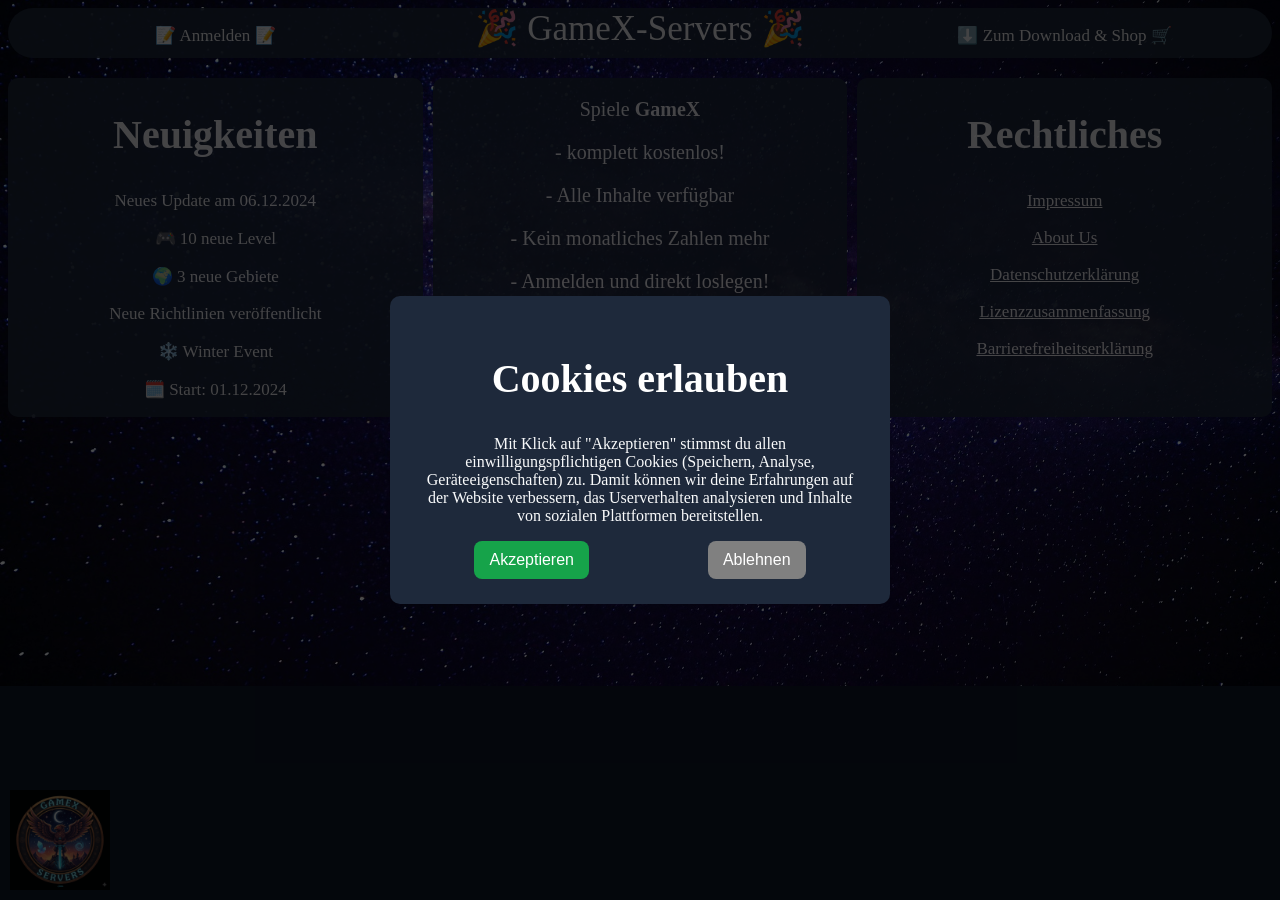
<file: index.html>
<!DOCTYPE html>
<html lang="de">

<head>
    <meta charset="UTF-8">
    <meta name="viewport" content="width=device-width, initial-scale=1.0">
    <title>GameX-Servers</title>
    <link rel="stylesheet" href="Scripts/style.css">
</head>

<body>
<script src="Scripts/script.js"></script>

<div class="topBar">
    <!-- Shop-Grid -->
    <div class="topdiv1">
      <p><a href="./index.html" onclick="alert('Bitte geben Sie Email und Passwort ein: (Mocked)')">📝 Anmelden 📝</a></p>
    </div>

    <!-- Logo-Grid -->
    <div class="topdiv2">
      <p>🎉 GameX-Servers 🎉</p>
    </div>

    <!-- Download-Grid -->
    <div class="topdiv3">
      <p><a href="./index.html" onclick="alert('Bitte zuerst anmelden!')">⬇️ Zum Download & Shop 🛒</a></p>
    </div>

</div>

<div class="parent">
    <!-- Neuigkeiten-Grid -->
    <div class="div1">
      <h2>Neuigkeiten</h2>
      <p>Neues Update am 06.12.2024</p>
      <p>🎮 10 neue Level</p>
      <p>🌍 3 neue Gebiete</p>
      <p>Neue Richtlinien veröffentlicht</p>
      <p>❄️ Winter Event</p>
      <p>🗓️ Start: 01.12.2024</p>
    </div>

    <!-- Haupt-Grid -->
    <div class="div2">
      <p>Spiele <b>GameX</b></p>
      <p>- komplett kostenlos!</p>
      <p>- Alle Inhalte verfügbar</p>
      <p>- Kein monatliches Zahlen mehr</p>
      <p>- Anmelden und direkt loslegen!</p>
    </div>


    <!-- Rechtliches-Grid -->
    <div class="div3"> 
      <h2>Rechtliches</h2>
      <p><a href="HTML/impressum.html"><u>Impressum</u></a></p>
      <p><a href="HTML/aboutus.html"><u>About Us</u></a></p>
      <p><a href="HTML/datenschutz.html"><u>Datenschutzerklärung</u></a></p>
      <p><a href="HTML/urheberrecht.html"><u>Lizenzzusammenfassung</u></a></p>
      <p><a href="HTML/barrierefreiheitserklaerung.html"><u>Barrierefreiheitserklärung</u></a></p>
    </div>

    <!-- Logo -->
    <img src="Bilder/gameXlogo.jpg" alt="GameX-Servers Logo" class="logo">
</div>

    <!-- Cookies -->
<div id="cookieOverlay" class="cookie-overlay">
  <div class="cookie-box">
    <h2>Cookies erlauben</h2>
    <p>
    Mit Klick auf "Akzeptieren" stimmst du allen einwilligungspflichtigen Cookies (Speichern, Analyse, Geräteeigenschaften) zu.
    Damit können wir deine Erfahrungen auf der Website verbessern, das Userverhalten analysieren und Inhalte von sozialen Plattformen bereitstellen.
    </p>
    <div class="cookie-buttons">
      <button id="acceptCookies">Akzeptieren</button>
      <button id="declineCookies">Ablehnen</button>
    </div>
  </div>
</div>

</body>
</html>
</file>
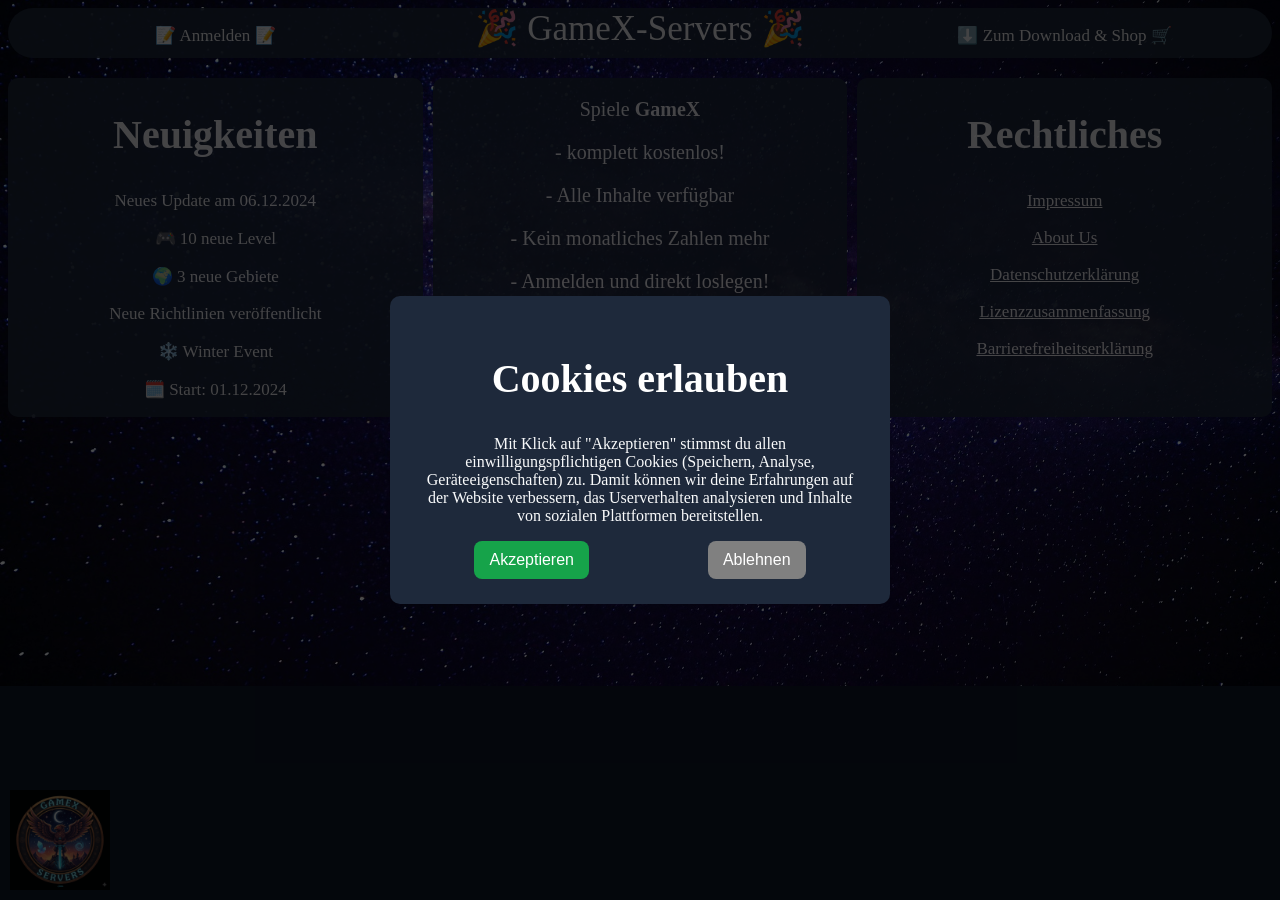
<file: Praxisbeispiel/index.html>
<!DOCTYPE html>
<html lang="de">

<head>
    <meta charset="UTF-8">
    <meta name="viewport" content="width=device-width, initial-scale=1.0">
    <title>GameX-Servers</title>
    <link rel="stylesheet" href="../Scripts/style.css">
</head>

<body>
<script src="../Scripts/script.js"></script>

<div class="topBar">
    <!-- Shop-Grid -->
    <div class="topdiv1">
      <p><a href="index.html" onclick="alert('Bitte geben Sie Email und Passwort ein: (Mocked)')">📝 Anmelden 📝</a></p>
    </div>

    <!-- Logo-Grid -->
    <div class="topdiv2">
      <p>🎉 GameX-Servers 🎉</p>
    </div>

    <!-- Download-Grid -->
    <div class="topdiv3">
      <p><a href="index.html" onclick="alert('Bitte zuerst anmelden!')">⬇️ Zum Download & Shop 🛒</a></p>
    </div>

</div>

<div class="parent">
    <!-- Neuigkeiten-Grid -->
    <div class="div1">
      <h2>Neuigkeiten</h2>
      <p>Neues Update am 06.12.2024</p>
      <p>🎮 10 neue Level</p>
      <p>🌍 3 neue Gebiete</p>
      <p>Neue Richtlinien veröffentlicht</p>
      <p>❄️ Winter Event</p>
      <p>🗓️ Start: 01.12.2024</p>
    </div>

    <!-- Haupt-Grid -->
    <div class="div2">
      <p>Spiele <b>GameX</b></p>
      <p>- komplett kostenlos!</p>
      <p>- Alle Inhalte verfügbar</p>
      <p>- Kein monatliches Zahlen mehr</p>
      <p>- Anmelden und direkt loslegen!</p>
    </div>


    <!-- Rechtliches-Grid -->
    <div class="div3"> 
      <h2>Rechtliches</h2>
      <p><a href="impressum.html"><u>Impressum</u></a></p>
      <p><a href="aboutus.html"><u>About Us</u></a></p>
      <p><a href="datenschutz.html"><u>Datenschutzerklärung</u></a></p>
      <p><a href="urheberrecht.html"><u>Lizenzzusammenfassung</u></a></p>
      <p><a href="barrierefreiheitserklaerung.html"><u>Barrierefreiheitserklärung</u></a></p>
    </div>

    <!-- Logo -->
    <img src="../Bilder/gameXlogo.jpg" alt="GameX-Servers Logo" class="logo">
</div>

    <!-- Cookies -->
<div id="cookieOverlay" class="cookie-overlay">
  <div class="cookie-box">
    <h2>Cookies erlauben</h2>
    <p>
    Mit Klick auf "Akzeptieren" stimmst du allen einwilligungspflichtigen Cookies (Speichern, Analyse, Geräteeigenschaften) zu.
    Damit können wir deine Erfahrungen auf der Website verbessern, das Userverhalten analysieren und Inhalte von sozialen Plattformen bereitstellen.
    </p>
    <div class="cookie-buttons">
      <button id="acceptCookies">Akzeptieren</button>
      <button id="declineCookies">Ablehnen</button>
    </div>
  </div>
</div>

</body>
</html>
</file>
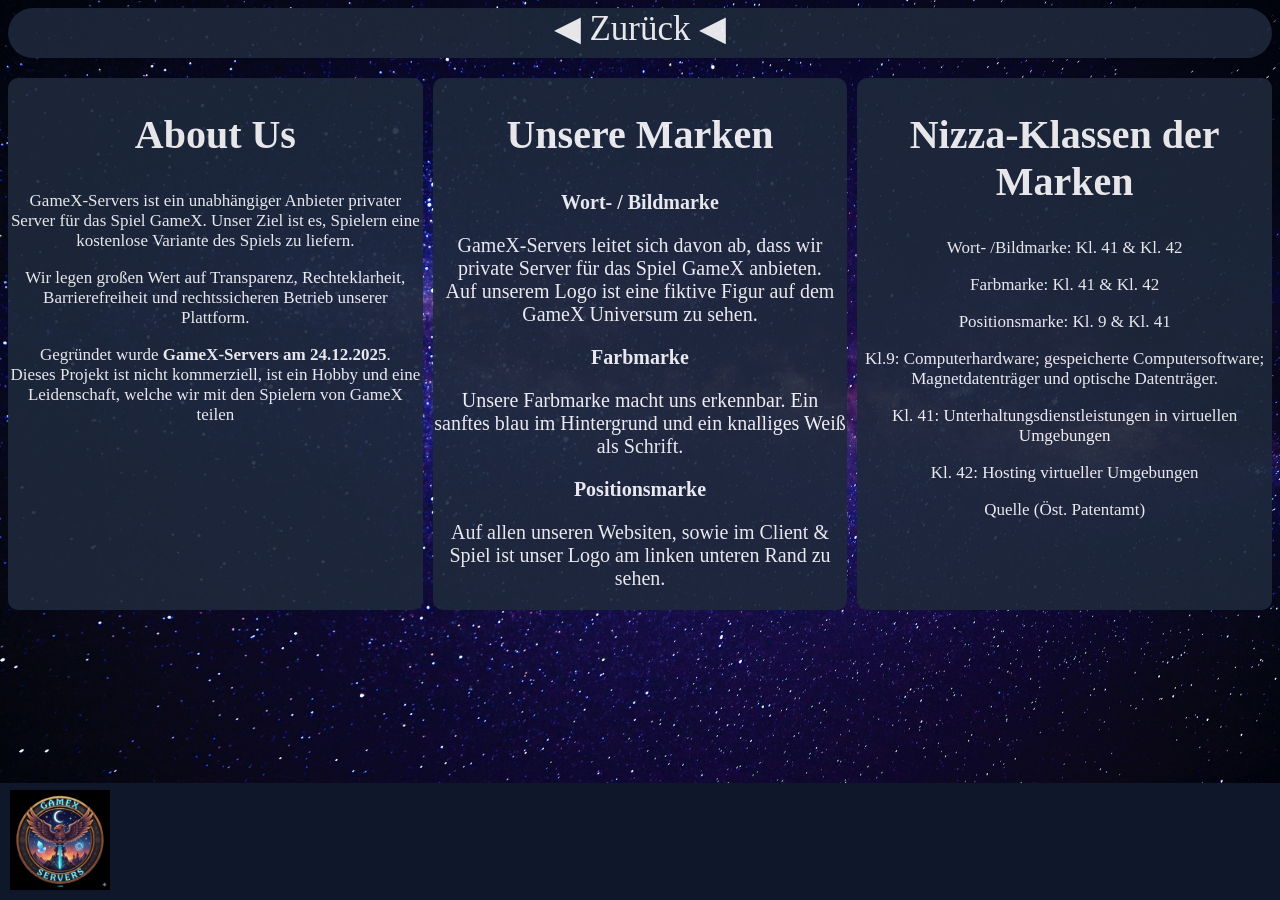
<file: HTML/aboutus.html>
<!DOCTYPE html>
<html lang="en">
<head>
    <meta charset="UTF-8">
    <meta name="viewport" content="width=device-width, initial-scale=1.0">
    <title>GameX About-Us</title>
    <link rel="stylesheet" href="../Scripts/style.css">
</head>
<body>

<div class="topBar">
    <!-- Back-Grid -->
    <div class="topdiv2">
      <p><a href="../index.html">◀ Zurück ◀</a></p>
    </div>
</div>



<div class="parent">

  <!-- ABOUT US -->
  <div class="div1">
    <h2>About Us</h2>
    <p>GameX-Servers ist ein unabhängiger Anbieter privater Server
      für das Spiel GameX. Unser Ziel ist es, Spielern eine kostenlose
      Variante des Spiels zu liefern.</p>

    <p>Wir legen großen Wert auf Transparenz, Rechteklarheit,
      Barrierefreiheit und rechtssicheren Betrieb unserer Plattform.</p>

    <p>Gegründet wurde <b>GameX-Servers am 24.12.2025</b>.
    <br>Dieses Projekt ist nicht kommerziell, ist ein Hobby und eine Leidenschaft, welche wir mit den Spielern von GameX teilen</p>

  </div>

  <!-- MARKENFORMEN -->
  <div class="div2">
    <h2>Unsere Marken</h2>

    <p><b>Wort- / Bildmarke</b><br></p>
    <p>GameX-Servers leitet sich davon ab, dass wir private Server für das Spiel GameX anbieten.
      <br>Auf unserem Logo ist eine fiktive Figur auf dem GameX Universum zu sehen. 
    </p>

    <p><b>Farbmarke</b><br></p>
    <p>Unsere Farbmarke macht uns erkennbar. Ein sanftes blau im Hintergrund und ein knalliges Weiß als Schrift.</p>

    <p><b>Positionsmarke</b><br></p>
    <p>Auf allen unseren Websiten, sowie im Client & Spiel ist unser Logo am linken unteren Rand zu sehen.</p>
  </div>

  <!-- NIZZA KLASSEN -->
  <div class="div3">
    <h2>Nizza-Klassen der Marken</h2>
    <p>Wort- /Bildmarke: Kl. 41 & Kl. 42</p>
    <p>Farbmarke: Kl. 41 & Kl. 42</p>
    <p>Positionsmarke: Kl. 9 & Kl. 41 <br></p>
    <p>Kl.9: Computerhardware; gespeicherte Computersoftware; Magnetdatenträger und optische Datenträger.</p>
    <p>	Kl. 41: Unterhaltungsdienstleistungen in virtuellen Umgebungen</p>
    <p>	Kl. 42: Hosting virtueller Umgebungen</p>
    <p><a href="https://www.patentamt.at/nizzaklassen">Quelle (Öst. Patentamt)</a></p>
  </div>
</div>
</div>

    <img src="../Bilder/gameXlogo.jpg" alt="GameX-Servers Logo" class="logo">

</body>
</html>
</file>
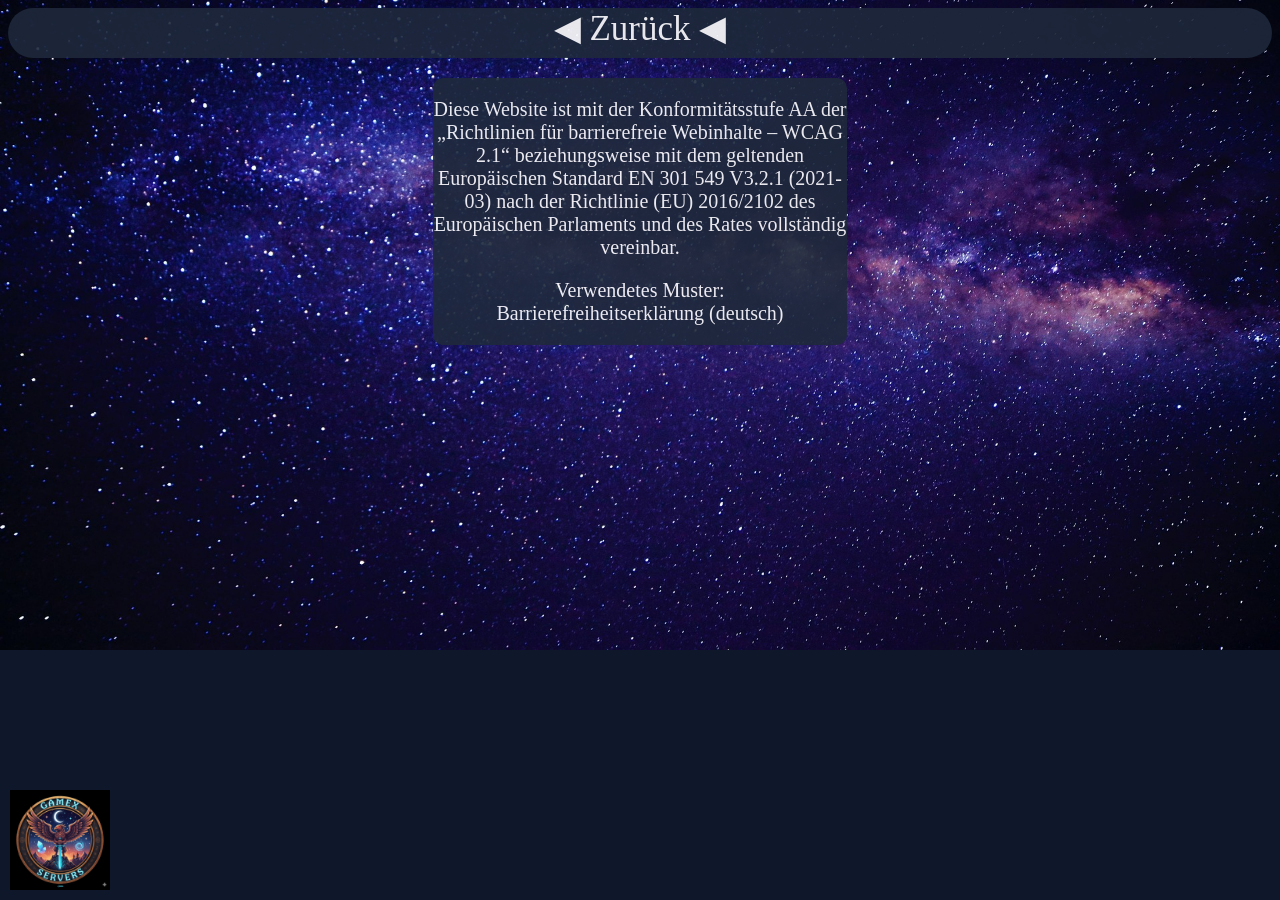
<file: HTML/barrierefreiheitserklaerung.html>
<!DOCTYPE html>
<html lang="en">
<head>
    <meta charset="UTF-8">
    <meta name="viewport" content="width=device-width, initial-scale=1.0">
    <title>GameX Barrierefreiheitserklärung</title>
    <link rel="stylesheet" href="../Scripts/style.css">
</head>
<body>

<div class="topBar">
    <!-- Back-Grid -->
    <div class="topdiv2">
      <p><a href="../index.html">◀ Zurück ◀</a></p>
    </div>
</div>

<div class="parent">

    <div class="div2">
    <p>
        Diese Website ist mit der Konformitätsstufe AA der „Richtlinien für barrierefreie Webinhalte 
        – WCAG 2.1“ beziehungsweise mit dem geltenden Europäischen Standard EN 301 549 V3.2.1 (2021-03) 
        nach der Richtlinie (EU) 2016/2102 des Europäischen Parlaments und des Rates vollständig vereinbar.
    </p>

    <p>Verwendetes Muster: <a href=" https://www.digitalbarrierefrei.at/de/umsetzen/barrierefreiheitserklaerung/mustererklaerung-deutsch">Barrierefreiheitserklärung (deutsch)</a></p>
    </div>
</div>
    <!-- Logo -->
    <img src="../Bilder/gameXlogo.jpg" alt="GameX-Servers Logo" class="logo">

</body>
</html>
</file>
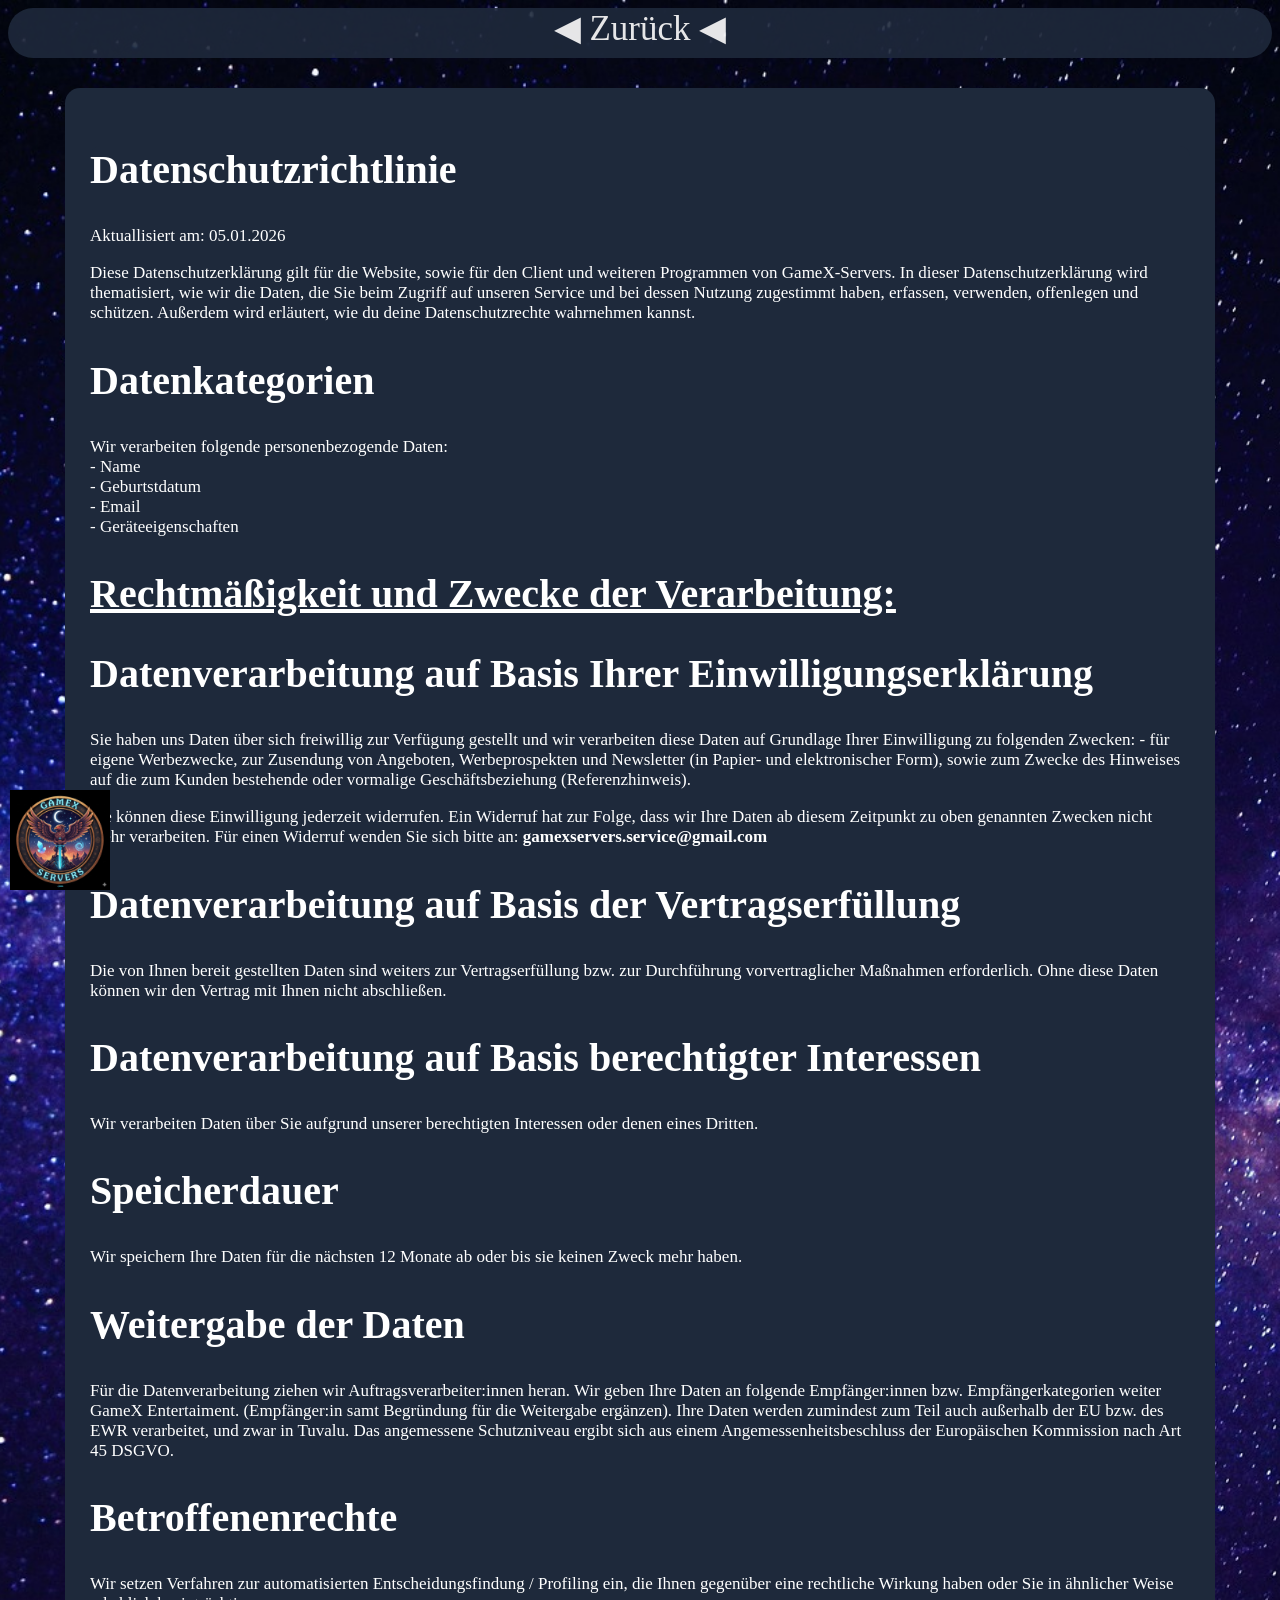
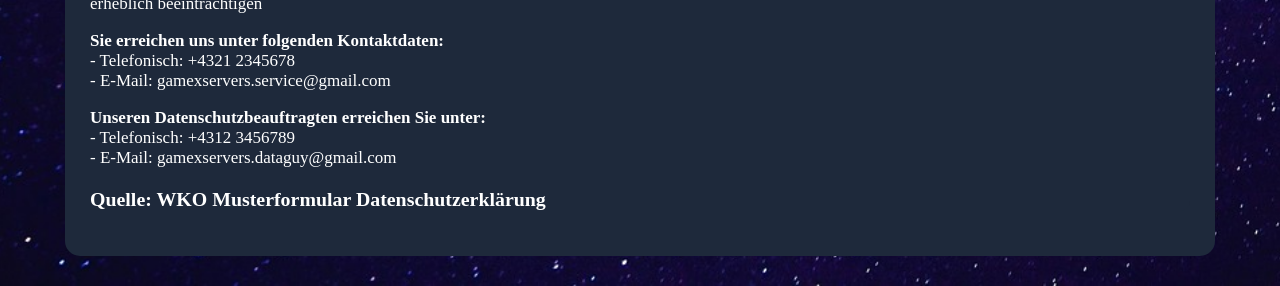
<file: HTML/datenschutz.html>
<!DOCTYPE html>
<html lang="en">
<head>
    <meta charset="UTF-8">
    <meta name="viewport" content="width=device-width, initial-scale=1.0">
    <title>GameX Datenschutz</title>
        <link rel="stylesheet" href="../Scripts/style.css">
</head>
<body>

<div class="topBar">
    <!-- Back-Grid -->
    <div class="topdiv2">
      <p><a href="../index.html">◀ Zurück ◀</a></p>
    </div>
</div>

<div class="bigbox">
        <div class="div1">
            <h2>Datenschutzrichtlinie</h2>
            <p>Aktuallisiert am: 05.01.2026</p>
            <p>Diese Datenschutzerklärung gilt für die Website, sowie für den Client und weiteren Programmen von GameX-Servers. 
                In dieser Datenschutzerklärung wird thematisiert, wie wir die Daten, 
                die Sie beim Zugriff auf unseren Service und bei dessen Nutzung zugestimmt haben, erfassen, verwenden, offenlegen und schützen.
                Außerdem wird erläutert, wie du deine Datenschutzrechte wahrnehmen kannst.
            </p>

            <h2>Datenkategorien</h2>
            <p>Wir verarbeiten folgende personenbezogende Daten:
                <br>- Name
                <br>- Geburtstdatum
                <br>- Email
                <br>- Geräteeigenschaften
            </p>

            <h2> <u>Rechtmäßigkeit und Zwecke der Verarbeitung:</u></h2>
            <h2>Datenverarbeitung auf Basis Ihrer Einwilligungserklärung</h2>
            <p>Sie haben uns Daten über sich freiwillig zur Verfügung gestellt und wir verarbeiten diese Daten auf Grundlage Ihrer Einwilligung zu folgenden Zwecken:
                - für eigene Werbezwecke, zur Zusendung von Angeboten, Werbeprospekten und Newsletter (in Papier- und elektronischer Form), 
                sowie zum Zwecke des Hinweises auf die zum Kunden bestehende oder vormalige Geschäftsbeziehung (Referenzhinweis).
            </p>
            <p>Sie können diese Einwilligung jederzeit widerrufen. Ein Widerruf hat zur Folge, dass wir Ihre Daten ab diesem Zeitpunkt zu oben genannten Zwecken nicht mehr verarbeiten. 
                Für einen Widerruf wenden Sie sich bitte an: <b>gamexservers.service@gmail.com</b></p>
            
            <h2>Datenverarbeitung auf Basis der Vertragserfüllung</h2>
            <p>Die von Ihnen bereit gestellten Daten sind weiters zur Vertragserfüllung bzw. zur Durchführung vorvertraglicher Maßnahmen erforderlich. 
                Ohne diese Daten können wir den Vertrag mit Ihnen nicht abschließen.
            </p>

            <h2>Datenverarbeitung auf Basis berechtigter Interessen</h2>
            <p>Wir verarbeiten Daten über Sie aufgrund unserer berechtigten Interessen oder denen eines Dritten.</p>

            <h2>Speicherdauer</h2>
            <p>Wir speichern Ihre Daten für die nächsten 12 Monate ab oder bis sie keinen Zweck mehr haben.</p>

            <h2>Weitergabe der Daten</h2>
            Für die Datenverarbeitung ziehen wir Auftragsverarbeiter:innen  heran. 
            Wir geben Ihre Daten an folgende Empfänger:innen bzw. Empfängerkategorien weiter GameX Entertaiment.
            (Empfänger:in samt Begründung für die Weitergabe ergänzen).
            Ihre Daten werden zumindest zum Teil auch außerhalb der EU bzw. des EWR verarbeitet, und zwar in Tuvalu. Das angemessene Schutzniveau ergibt sich aus einem Angemessenheitsbeschluss der Europäischen Kommission nach Art 45 DSGVO.

            <h2>Betroffenenrechte</h2>
            <p>Wir setzen Verfahren zur automatisierten Entscheidungsfindung / Profiling ein, die Ihnen gegenüber eine rechtliche Wirkung haben oder Sie in ähnlicher Weise erheblich beeinträchtigen</p>

            <p><b>Sie erreichen uns unter folgenden Kontaktdaten:</b>
                <br>- Telefonisch: +4321 2345678
                <br>- E-Mail: gamexservers.service@gmail.com
            </p>

            <p><b>Unseren Datenschutzbeauftragten erreichen Sie unter:</b>
                <br>- Telefonisch: +4312 3456789
                <br>- E-Mail: gamexservers.dataguy@gmail.com
        </p>

            <h3>Quelle: WKO Musterformular Datenschutzerklärung</h3>
            
            
            
        </div>
</div>

    <img src="../Bilder/gameXlogo.jpg" alt="GameX-Servers Logo" class="logo">
</body>
</html>
</file>
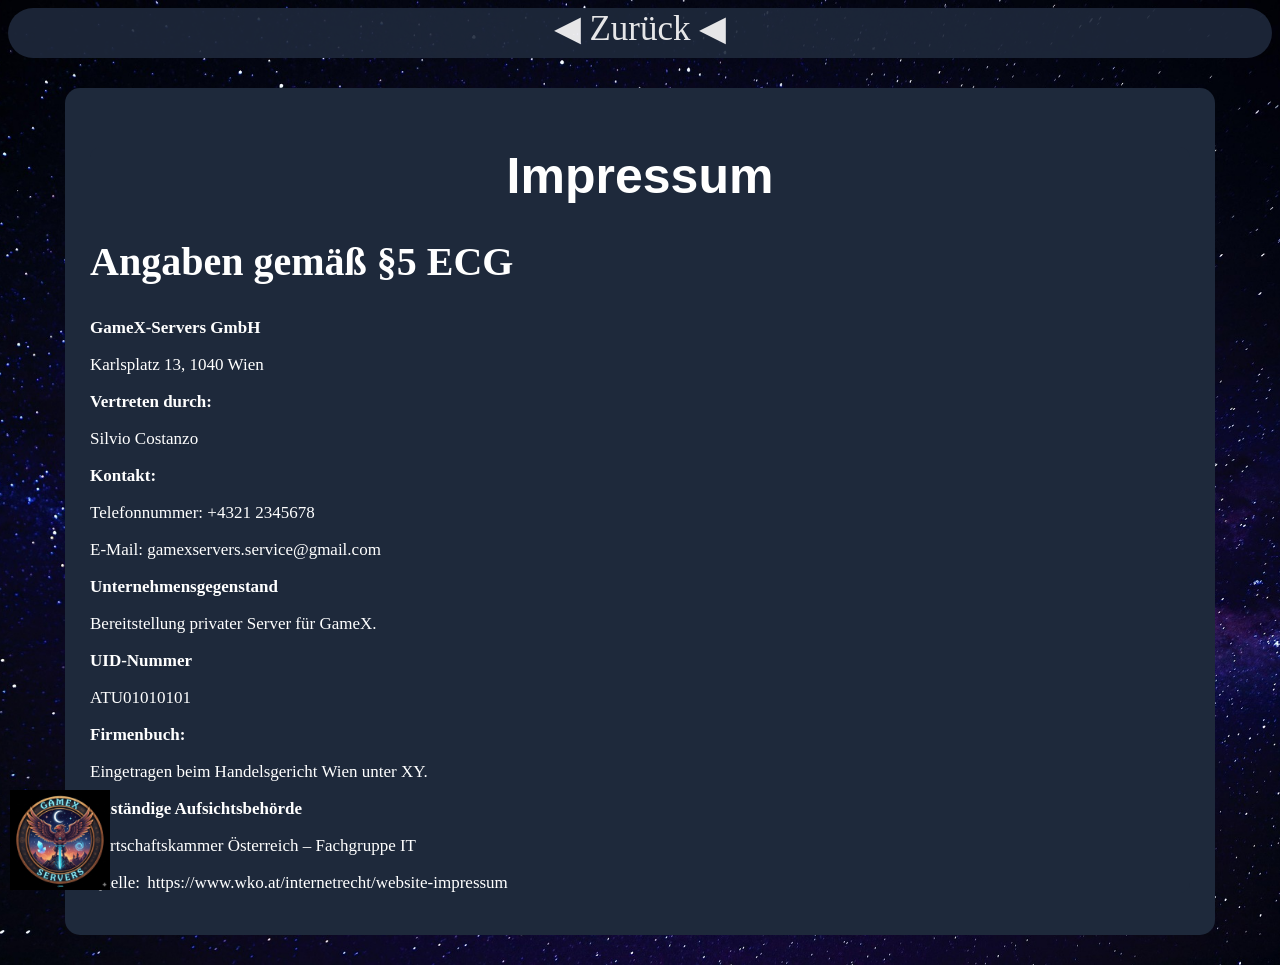
<file: HTML/impressum.html>
<!DOCTYPE html>
<html lang="en">
<head>
    <meta charset="UTF-8">
    <meta name="viewport" content="width=device-width, initial-scale=1.0">
    <title>GameX Impressum</title>
    <link rel="stylesheet" href="../Scripts/style.css">
</head>
<body>
<script src="../Scripts/script.js"></script>

<div class="topBar">
    <!-- Back-Grid -->
    <div class="topdiv2">
      <p><a href="../index.html">◀ Zurück ◀</a></p>
    </div>
</div>

<div class="bigbox">
    <div class="div1">
    <h1 class="centered">Impressum</h1>
    <h2>Angaben gemäß §5 ECG</h2>

    <p><b>GameX-Servers GmbH</b></p>
    <p>Karlsplatz 13, 1040 Wien</p>
    <p><b>Vertreten durch:</b></p>
    <p>Silvio Costanzo</p>

    <p><b>Kontakt:</b></p>
    <p>Telefonnummer: +4321 2345678</p>
    <p>E-Mail: gamexservers.service@gmail.com</p>

    <p><b>Unternehmensgegenstand</b></p>
    <p>Bereitstellung privater Server für GameX.</p>

    <p><b>UID-Nummer</b></p>
    <p>ATU01010101</p>

    <p><b>Firmenbuch:</b></p>
    <p>Eingetragen beim Handelsgericht Wien unter XY.</p>

    <p><b>Zuständige Aufsichtsbehörde</b></p>
    <p>Wirtschaftskammer Österreich – Fachgruppe IT</p>

    <p>Quelle: <a href="https://www.wko.at/internetrecht/website-impressum">https://www.wko.at/internetrecht/website-impressum</a></p>
    </div>
</div>

    <img src="../Bilder/gameXlogo.jpg" alt="GameX-Servers Logo" class="logo">
</body>
</html>
</file>
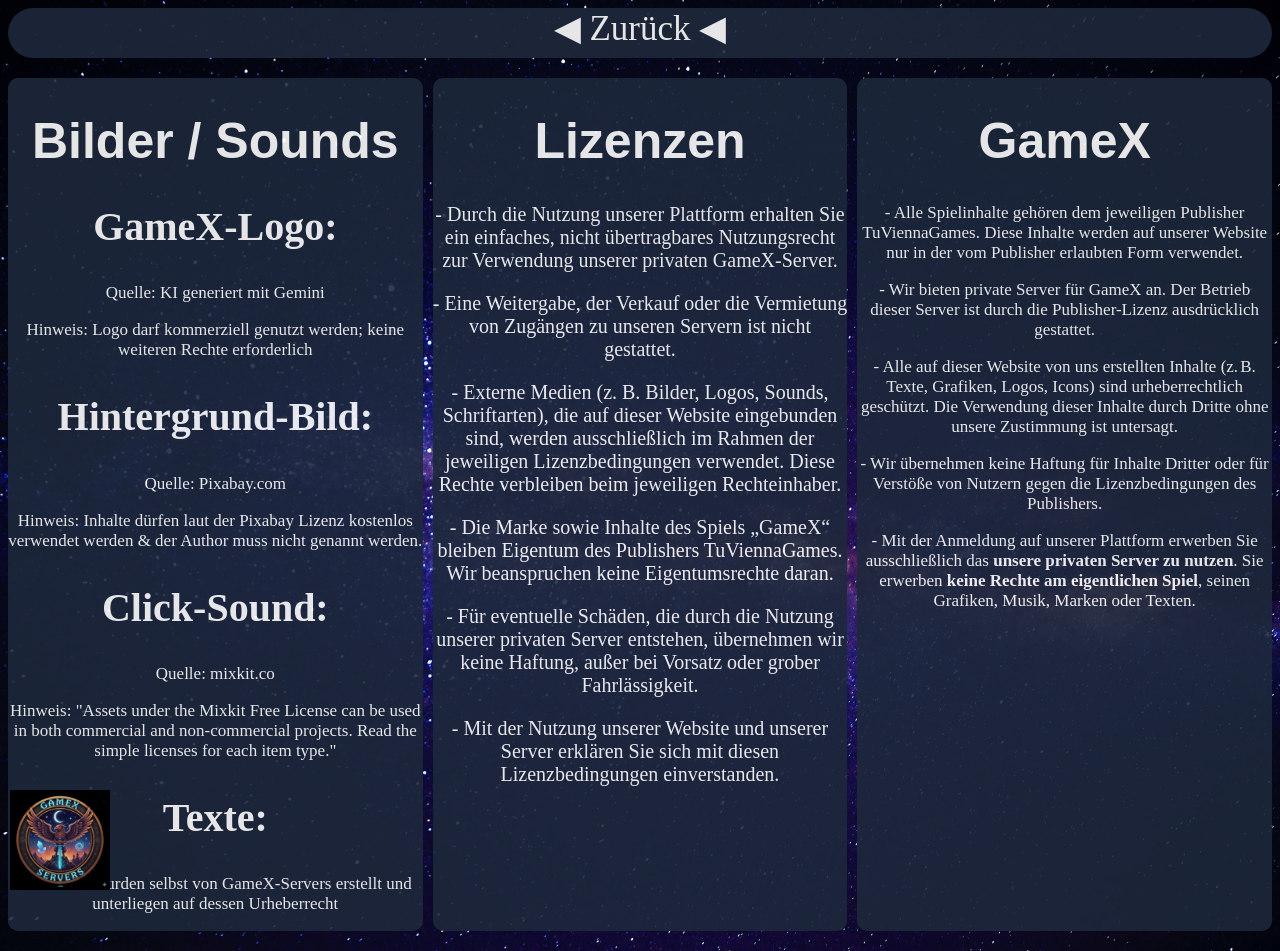
<file: HTML/urheberrecht.html>
<!DOCTYPE html>
<html lang="en">
<head>
    <meta charset="UTF-8">
    <meta name="viewport" content="width=device-width, initial-scale=1.0">
    <title>GameX - Urheberrechtshinweise</title>
    <link rel="stylesheet" href="../Scripts/style.css">
</head>
<body>
<script src="../Scripts/script.js"></script>

<div class="topBar">
    <!-- Back-Grid -->
    <div class="topdiv2">
      <p><a href="../index.html">◀ Zurück ◀</a></p>
    </div>
</div>

<div class="parent">
    <!-- Bilder -->
    <div class="div1">
        <h1>Bilder / Sounds</h1>
        <h2>GameX-Logo:</h2>
        <p>Quelle: KI generiert mit Gemini</p>
        <p>Hinweis: Logo darf kommerziell genutzt werden; keine weiteren Rechte erforderlich</p>
        
        <h2>Hintergrund-Bild:</h2>
        <p>Quelle: Pixabay.com</p>
        <p>Hinweis: Inhalte dürfen laut der Pixabay Lizenz kostenlos verwendet werden & der Author muss nicht genannt werden.</p>

        <h2>Click-Sound:</h2>
        <p>Quelle: mixkit.co</p>
        <p>Hinweis: "Assets under the Mixkit Free License can be used in both commercial and non-commercial projects. Read the simple licenses for each item type."</p>

        <h2>Texte:</h2>
        <p>Alle Texte wurden selbst von GameX-Servers erstellt und unterliegen auf dessen Urheberrecht</p>

    </div>

    <!-- Lizenzen -->
    <div class="div2">
        <h1>Lizenzen</h1>

        <p>- Durch die Nutzung unserer Plattform erhalten Sie ein einfaches, nicht übertragbares Nutzungsrecht zur Verwendung unserer privaten GameX-Server.</p>
        <p>- Eine Weitergabe, der Verkauf oder die Vermietung von Zugängen zu unseren Servern ist nicht gestattet.</p>
        <p>- Externe Medien (z. B. Bilder, Logos, Sounds, Schriftarten), die auf dieser Website eingebunden sind, werden ausschließlich im Rahmen der jeweiligen Lizenzbedingungen verwendet. Diese Rechte verbleiben beim jeweiligen Rechteinhaber.</p>
        <p>- Die Marke sowie Inhalte des Spiels „GameX“ bleiben Eigentum des Publishers TuViennaGames. Wir beanspruchen keine Eigentumsrechte daran.</p>
        <p>- Für eventuelle Schäden, die durch die Nutzung unserer privaten Server entstehen, übernehmen wir keine Haftung, außer bei Vorsatz oder grober Fahrlässigkeit.</p>
        <p>- Mit der Nutzung unserer Website und unserer Server erklären Sie sich mit diesen Lizenzbedingungen einverstanden.</p>
    </div>

    <!-- Spielinhalte -->
    <div class="div3">
        <h1>GameX</h1>
        <p>- Alle Spielinhalte gehören dem jeweiligen Publisher TuViennaGames. Diese Inhalte werden auf unserer Website nur in der vom Publisher erlaubten Form verwendet.</p>
        <p>- Wir bieten private Server für GameX an. Der Betrieb dieser Server ist durch die Publisher-Lizenz ausdrücklich gestattet.</p>
        <p>- Alle auf dieser Website von uns erstellten Inhalte (z. B. Texte, Grafiken, Logos, Icons) sind urheberrechtlich geschützt. Die Verwendung dieser Inhalte durch Dritte ohne unsere Zustimmung ist untersagt.</p>
        <p>- Wir übernehmen keine Haftung für Inhalte Dritter oder für Verstöße von Nutzern gegen die Lizenzbedingungen des Publishers.</p>
        <p>- Mit der Anmeldung auf unserer Plattform erwerben Sie ausschließlich das <b>unsere privaten Server zu nutzen</b>. Sie erwerben <b>keine Rechte am eigentlichen Spiel</b>, seinen Grafiken, Musik, Marken oder Texten.</p>
    </div>

    <!-- Logo -->
    <img src="../Bilder/gameXlogo.jpg" alt="GameX-Servers Logo" class="logo">
</body>
</html>
</file>
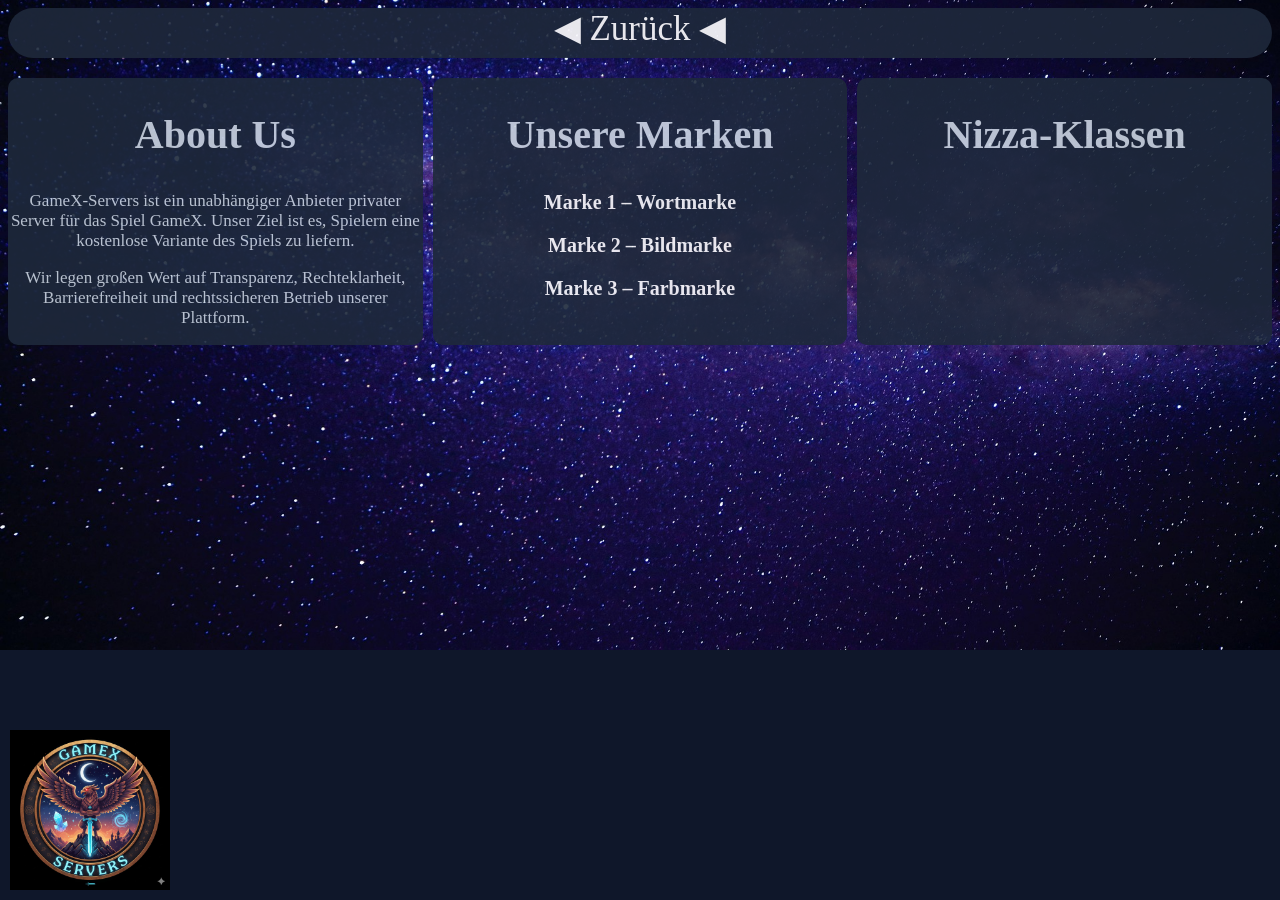
<file: Praxisbeispiel/HTML/aboutus.html>
<!DOCTYPE html>
<html lang="en">
<head>
    <meta charset="UTF-8">
    <meta name="viewport" content="width=device-width, initial-scale=1.0">
    <title>GameX About-Us</title>
    <link rel="stylesheet" href="../Scripts/style.css">
</head>
<body>

<div class="topBar">
    <!-- Back-Grid -->
    <div class="topdiv2">
      <p><a href="index.html">◀ Zurück ◀</a></p>
    </div>
</div>



<div class="parent">

  <!-- ABOUT US -->
  <div class="div1">
    <h2>About Us</h2>
    <p>GameX-Servers ist ein unabhängiger Anbieter privater Server
      für das Spiel GameX. Unser Ziel ist es, Spielern eine kostenlose
      Variante des Spiels zu liefern.</p>

    <p>Wir legen großen Wert auf Transparenz, Rechteklarheit,
      Barrierefreiheit und rechtssicheren Betrieb unserer Plattform.</p>
  </div>

  <!-- MARKENFORMEN -->
  <div class="div2">
    <h2>Unsere Marken</h2>

    <p><b>Marke 1 – Wortmarke</b><br></p>

    <p><b>Marke 2 – Bildmarke</b><br></p>

    <p><b>Marke 3 – Farbmarke</b><br></p>
  </div>

  <!-- NIZZA KLASSEN -->
  <div class="div3">
    <h2>Nizza-Klassen</h2>

  </div>
</div>
</div>
    
    <img src="../Bilder/gameXlogo.jpg" alt="GameX-Servers Logo" class="logo">

</body>
</html>
</file>
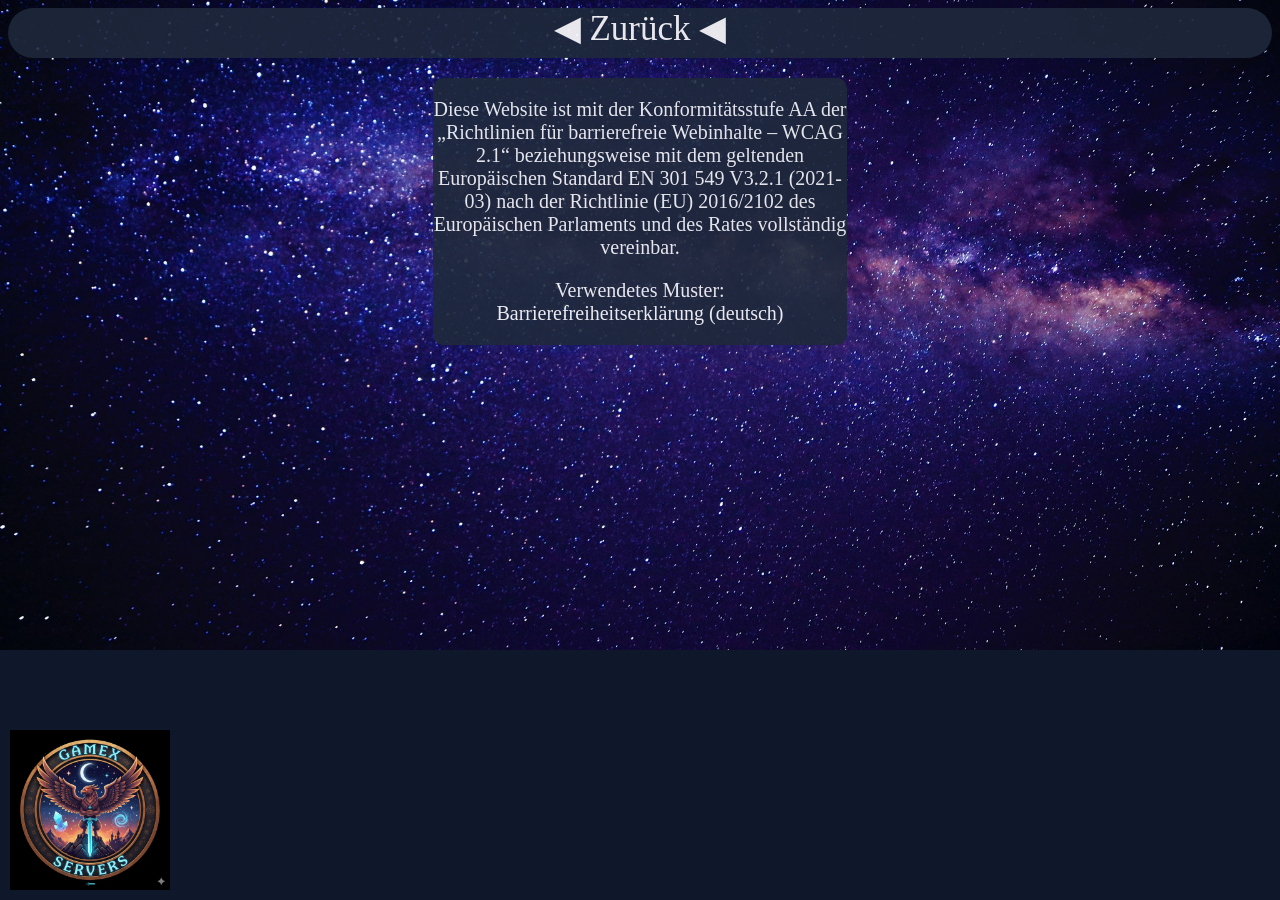
<file: Praxisbeispiel/HTML/barrierefreiheitserklaerung.html>
<!DOCTYPE html>
<html lang="en">
<head>
    <meta charset="UTF-8">
    <meta name="viewport" content="width=device-width, initial-scale=1.0">
    <title>GameX Barrierefreiheitserklärung</title>
    <link rel="stylesheet" href="../Scripts/style.css">
</head>
<body>

<div class="topBar">
    <!-- Back-Grid -->
    <div class="topdiv2">
      <p><a href="index.html">◀ Zurück ◀</a></p>
    </div>
</div>

<div class="parent">

    <div class="div2">
    <p>
        Diese Website ist mit der Konformitätsstufe AA der „Richtlinien für barrierefreie Webinhalte 
        – WCAG 2.1“ beziehungsweise mit dem geltenden Europäischen Standard EN 301 549 V3.2.1 (2021-03) 
        nach der Richtlinie (EU) 2016/2102 des Europäischen Parlaments und des Rates vollständig vereinbar.
    </p>

    <p>Verwendetes Muster: <a href=" https://www.digitalbarrierefrei.at/de/umsetzen/barrierefreiheitserklaerung/mustererklaerung-deutsch">Barrierefreiheitserklärung (deutsch)</a></p>
    </div>
</div>
    <!-- Logo -->
    <img src="../Bilder/gameXlogo.jpg" alt="GameX-Servers Logo" class="logo">

</body>
</html>
</file>
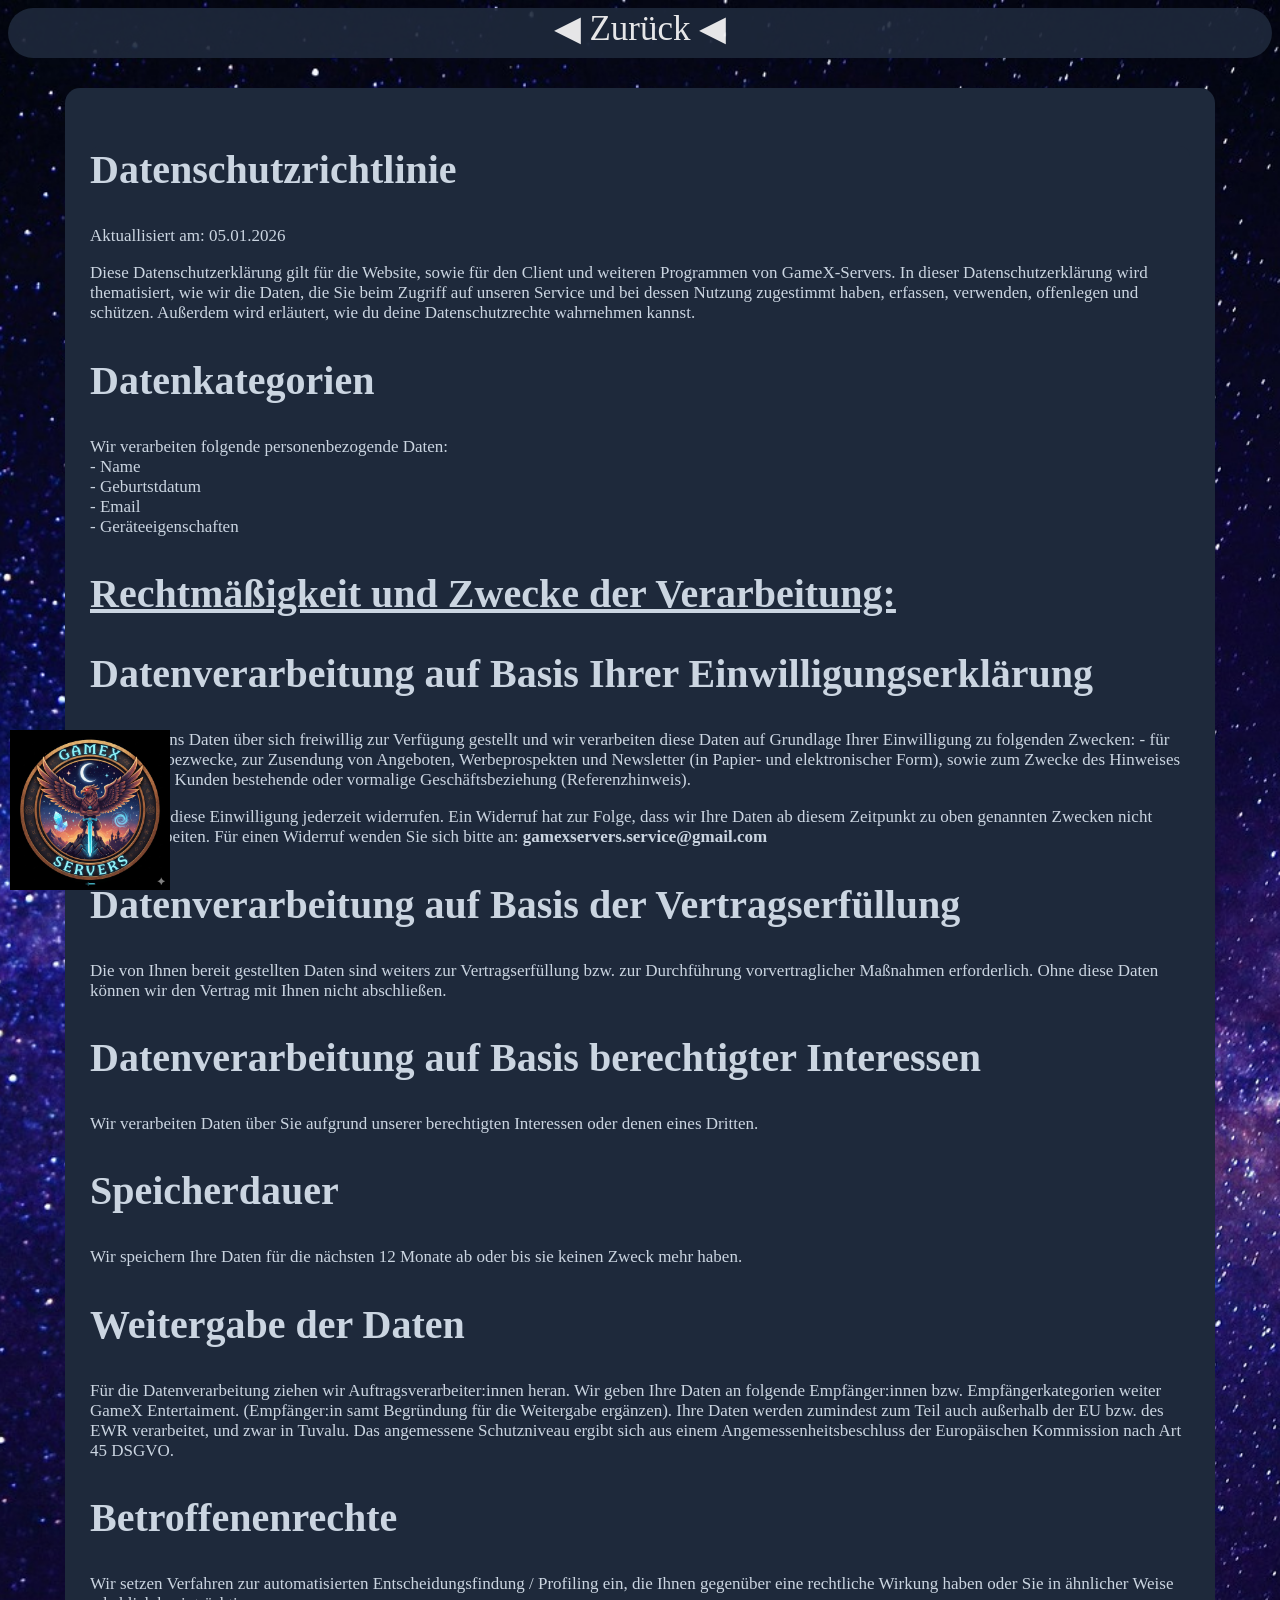
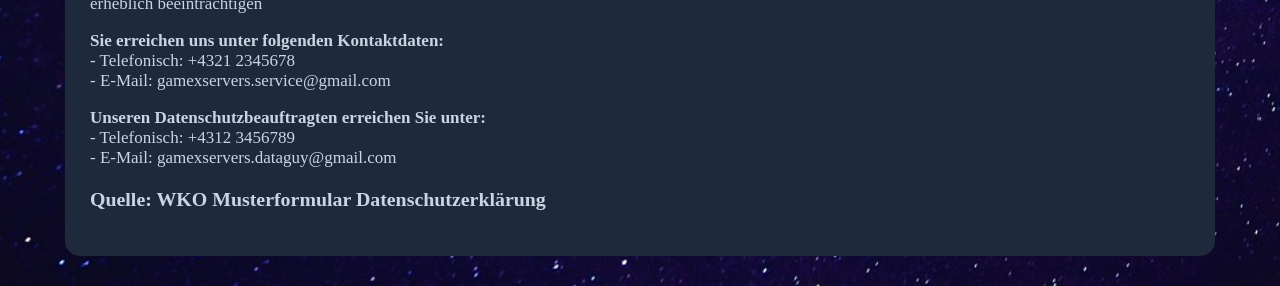
<file: Praxisbeispiel/HTML/datenschutz.html>
<!DOCTYPE html>
<html lang="en">
<head>
    <meta charset="UTF-8">
    <meta name="viewport" content="width=device-width, initial-scale=1.0">
    <title>GameX Datenschutz</title>
        <link rel="stylesheet" href="../Scripts/style.css">
</head>
<body>

<div class="topBar">
    <!-- Back-Grid -->
    <div class="topdiv2">
      <p><a href="index.html">◀ Zurück ◀</a></p>
    </div>
</div>

<div class="bigbox">
        <div class="div1">
            <h2>Datenschutzrichtlinie</h2>
            <p>Aktuallisiert am: 05.01.2026</p>
            <p>Diese Datenschutzerklärung gilt für die Website, sowie für den Client und weiteren Programmen von GameX-Servers. 
                In dieser Datenschutzerklärung wird thematisiert, wie wir die Daten, 
                die Sie beim Zugriff auf unseren Service und bei dessen Nutzung zugestimmt haben, erfassen, verwenden, offenlegen und schützen.
                Außerdem wird erläutert, wie du deine Datenschutzrechte wahrnehmen kannst.
            </p>

            <h2>Datenkategorien</h2>
            <p>Wir verarbeiten folgende personenbezogende Daten:
                <br>- Name
                <br>- Geburtstdatum
                <br>- Email
                <br>- Geräteeigenschaften
            </p>

            <h2> <u>Rechtmäßigkeit und Zwecke der Verarbeitung:</u></h2>
            <h2>Datenverarbeitung auf Basis Ihrer Einwilligungserklärung</h2>
            <p>Sie haben uns Daten über sich freiwillig zur Verfügung gestellt und wir verarbeiten diese Daten auf Grundlage Ihrer Einwilligung zu folgenden Zwecken:
                - für eigene Werbezwecke, zur Zusendung von Angeboten, Werbeprospekten und Newsletter (in Papier- und elektronischer Form), 
                sowie zum Zwecke des Hinweises auf die zum Kunden bestehende oder vormalige Geschäftsbeziehung (Referenzhinweis).
            </p>
            <p>Sie können diese Einwilligung jederzeit widerrufen. Ein Widerruf hat zur Folge, dass wir Ihre Daten ab diesem Zeitpunkt zu oben genannten Zwecken nicht mehr verarbeiten. 
                Für einen Widerruf wenden Sie sich bitte an: <b>gamexservers.service@gmail.com</b></p>
            
            <h2>Datenverarbeitung auf Basis der Vertragserfüllung</h2>
            <p>Die von Ihnen bereit gestellten Daten sind weiters zur Vertragserfüllung bzw. zur Durchführung vorvertraglicher Maßnahmen erforderlich. 
                Ohne diese Daten können wir den Vertrag mit Ihnen nicht abschließen.
            </p>

            <h2>Datenverarbeitung auf Basis berechtigter Interessen</h2>
            <p>Wir verarbeiten Daten über Sie aufgrund unserer berechtigten Interessen oder denen eines Dritten.</p>

            <h2>Speicherdauer</h2>
            <p>Wir speichern Ihre Daten für die nächsten 12 Monate ab oder bis sie keinen Zweck mehr haben.</p>

            <h2>Weitergabe der Daten</h2>
            Für die Datenverarbeitung ziehen wir Auftragsverarbeiter:innen  heran. 
            Wir geben Ihre Daten an folgende Empfänger:innen bzw. Empfängerkategorien weiter GameX Entertaiment.
            (Empfänger:in samt Begründung für die Weitergabe ergänzen).
            Ihre Daten werden zumindest zum Teil auch außerhalb der EU bzw. des EWR verarbeitet, und zwar in Tuvalu. Das angemessene Schutzniveau ergibt sich aus einem Angemessenheitsbeschluss der Europäischen Kommission nach Art 45 DSGVO.

            <h2>Betroffenenrechte</h2>
            <p>Wir setzen Verfahren zur automatisierten Entscheidungsfindung / Profiling ein, die Ihnen gegenüber eine rechtliche Wirkung haben oder Sie in ähnlicher Weise erheblich beeinträchtigen</p>

            <p><b>Sie erreichen uns unter folgenden Kontaktdaten:</b>
                <br>- Telefonisch: +4321 2345678
                <br>- E-Mail: gamexservers.service@gmail.com
            </p>

            <p><b>Unseren Datenschutzbeauftragten erreichen Sie unter:</b>
                <br>- Telefonisch: +4312 3456789
                <br>- E-Mail: gamexservers.dataguy@gmail.com
        </p>

            <h3>Quelle: WKO Musterformular Datenschutzerklärung</h3>
            
            
            
        </div>
</div>

    <img src="../Bilder/gameXlogo.jpg" alt="GameX-Servers Logo" class="logo">
</body>
</html>
</file>
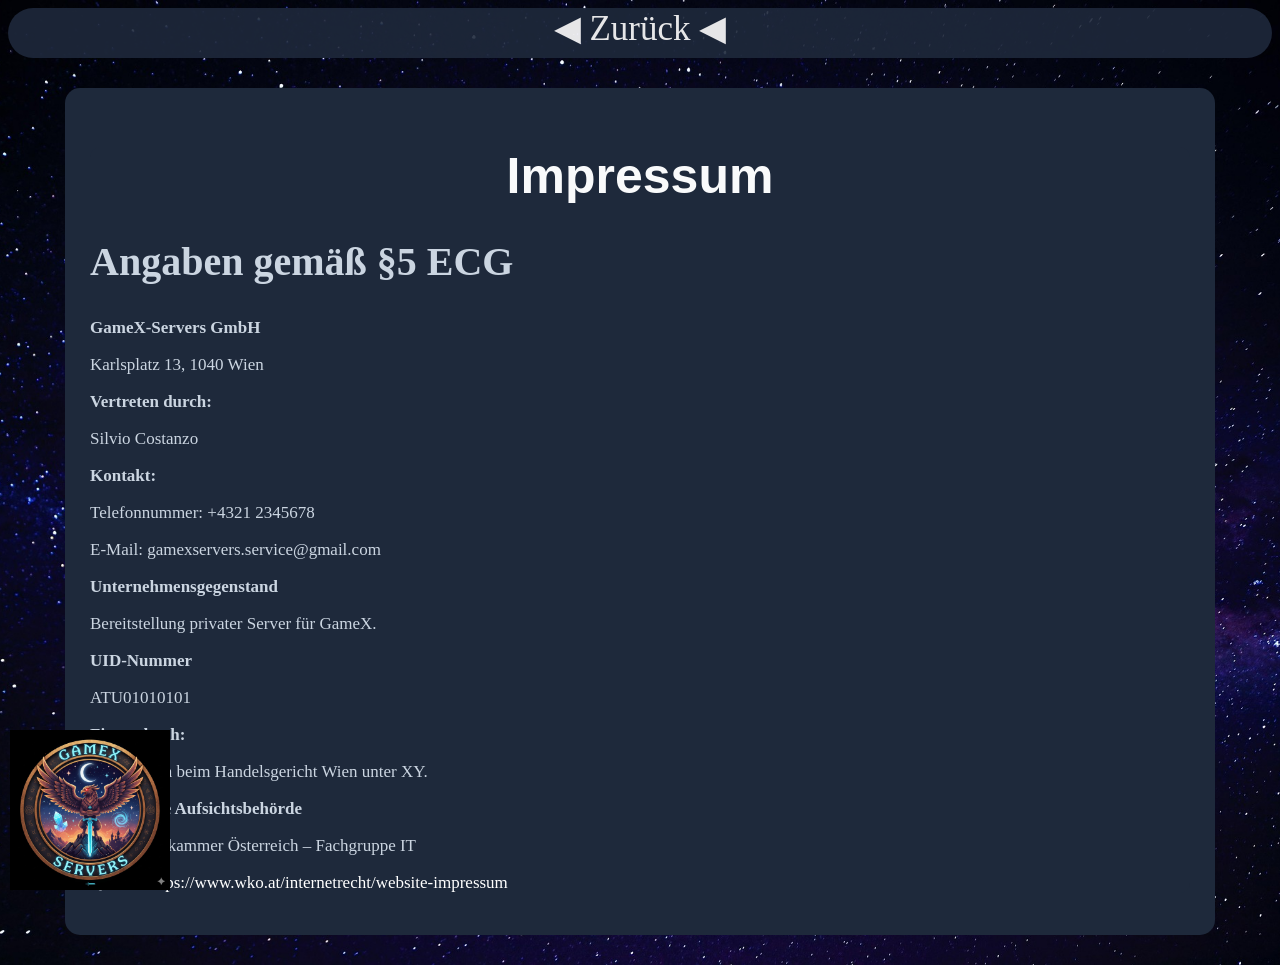
<file: Praxisbeispiel/HTML/impressum.html>
<!DOCTYPE html>
<html lang="en">
<head>
    <meta charset="UTF-8">
    <meta name="viewport" content="width=device-width, initial-scale=1.0">
    <title>GameX Impressum</title>
    <link rel="stylesheet" href="../Scripts/style.css">
</head>
<body>
<script src="../Scripts/script.js"></script>

<div class="topBar">
    <!-- Back-Grid -->
    <div class="topdiv2">
      <p><a href="index.html">◀ Zurück ◀</a></p>
    </div>
</div>

<div class="bigbox">
    <div class="div1">
    <h1 class="centered">Impressum</h1>
    <h2>Angaben gemäß §5 ECG</h2>

    <p><b>GameX-Servers GmbH</b></p>
    <p>Karlsplatz 13, 1040 Wien</p>
    <p><b>Vertreten durch:</b></p>
    <p>Silvio Costanzo</p>

    <p><b>Kontakt:</b></p>
    <p>Telefonnummer: +4321 2345678</p>
    <p>E-Mail: gamexservers.service@gmail.com</p>

    <p><b>Unternehmensgegenstand</b></p>
    <p>Bereitstellung privater Server für GameX.</p>

    <p><b>UID-Nummer</b></p>
    <p>ATU01010101</p>

    <p><b>Firmenbuch:</b></p>
    <p>Eingetragen beim Handelsgericht Wien unter XY.</p>

    <p><b>Zuständige Aufsichtsbehörde</b></p>
    <p>Wirtschaftskammer Österreich – Fachgruppe IT</p>

    <p>Quelle: <a href="https://www.wko.at/internetrecht/website-impressum">https://www.wko.at/internetrecht/website-impressum</a></p>
    </div>
</div>

    <img src="../Bilder/gameXlogo.jpg" alt="GameX-Servers Logo" class="logo">
</body>
</html>
</file>
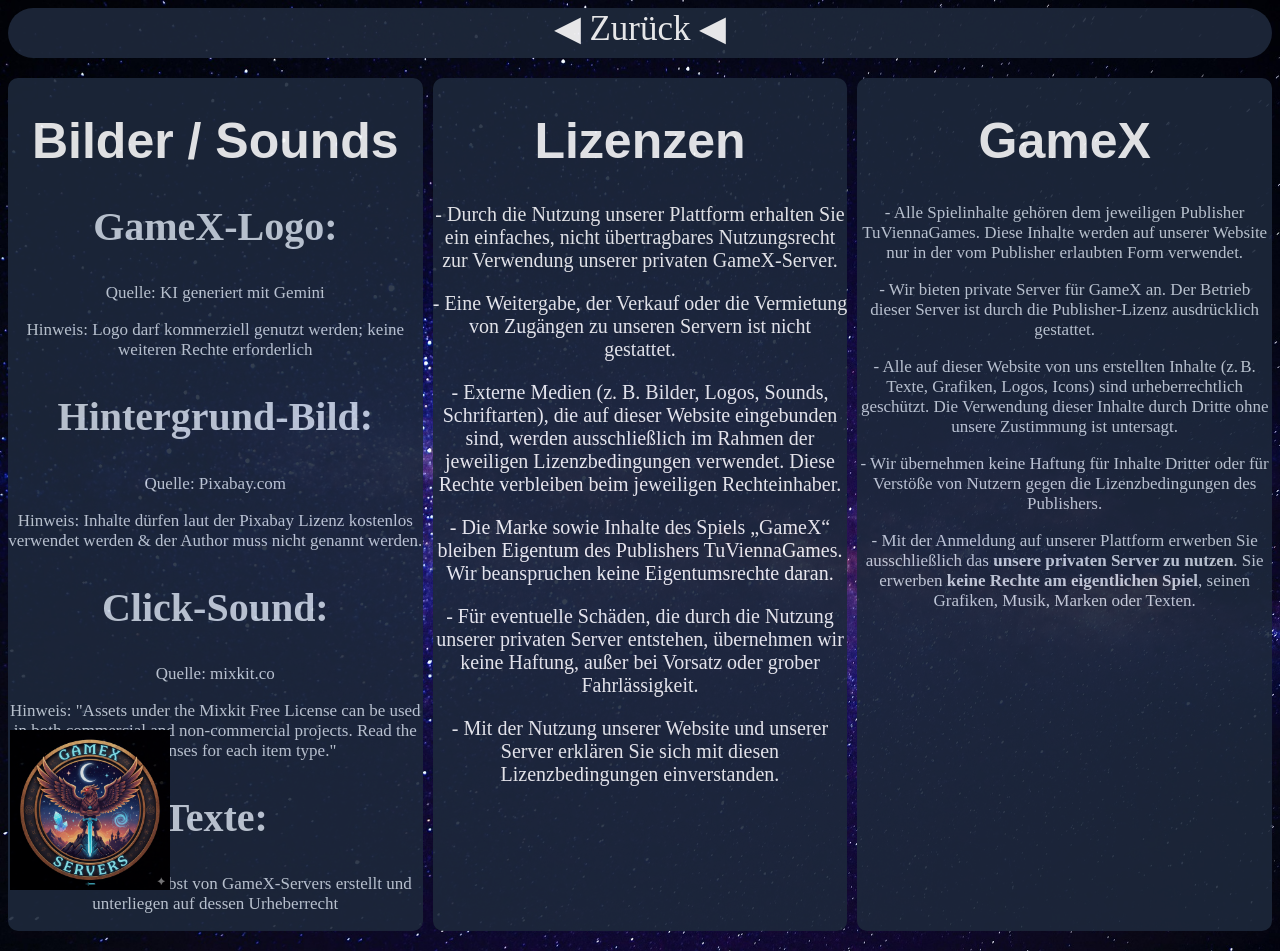
<file: Praxisbeispiel/HTML/urheberrecht.html>
<!DOCTYPE html>
<html lang="en">
<head>
    <meta charset="UTF-8">
    <meta name="viewport" content="width=device-width, initial-scale=1.0">
    <title>GameX - Urheberrechtshinweise</title>
    <link rel="stylesheet" href="../Scripts/style.css">
</head>
<body>
<script src="../Scripts/script.js"></script>

<div class="topBar">
    <!-- Back-Grid -->
    <div class="topdiv2">
      <p><a href="index.html">◀ Zurück ◀</a></p>
    </div>
</div>

<div class="parent">
    <!-- Bilder -->
    <div class="div1">
        <h1>Bilder / Sounds</h1>
        <h2>GameX-Logo:</h2>
        <p>Quelle: KI generiert mit Gemini</p>
        <p>Hinweis: Logo darf kommerziell genutzt werden; keine weiteren Rechte erforderlich</p>
        
        <h2>Hintergrund-Bild:</h2>
        <p>Quelle: Pixabay.com</p>
        <p>Hinweis: Inhalte dürfen laut der Pixabay Lizenz kostenlos verwendet werden & der Author muss nicht genannt werden.</p>

        <h2>Click-Sound:</h2>
        <p>Quelle: mixkit.co</p>
        <p>Hinweis: "Assets under the Mixkit Free License can be used in both commercial and non-commercial projects. Read the simple licenses for each item type."</p>

        <h2>Texte:</h2>
        <p>Alle Texte wurden selbst von GameX-Servers erstellt und unterliegen auf dessen Urheberrecht</p>

    </div>

    <!-- Lizenzen -->
    <div class="div2">
        <h1>Lizenzen</h1>

        <p>- Durch die Nutzung unserer Plattform erhalten Sie ein einfaches, nicht übertragbares Nutzungsrecht zur Verwendung unserer privaten GameX-Server.</p>
        <p>- Eine Weitergabe, der Verkauf oder die Vermietung von Zugängen zu unseren Servern ist nicht gestattet.</p>
        <p>- Externe Medien (z. B. Bilder, Logos, Sounds, Schriftarten), die auf dieser Website eingebunden sind, werden ausschließlich im Rahmen der jeweiligen Lizenzbedingungen verwendet. Diese Rechte verbleiben beim jeweiligen Rechteinhaber.</p>
        <p>- Die Marke sowie Inhalte des Spiels „GameX“ bleiben Eigentum des Publishers TuViennaGames. Wir beanspruchen keine Eigentumsrechte daran.</p>
        <p>- Für eventuelle Schäden, die durch die Nutzung unserer privaten Server entstehen, übernehmen wir keine Haftung, außer bei Vorsatz oder grober Fahrlässigkeit.</p>
        <p>- Mit der Nutzung unserer Website und unserer Server erklären Sie sich mit diesen Lizenzbedingungen einverstanden.</p>
    </div>

    <!-- Spielinhalte -->
    <div class="div3">
        <h1>GameX</h1>
        <p>- Alle Spielinhalte gehören dem jeweiligen Publisher TuViennaGames. Diese Inhalte werden auf unserer Website nur in der vom Publisher erlaubten Form verwendet.</p>
        <p>- Wir bieten private Server für GameX an. Der Betrieb dieser Server ist durch die Publisher-Lizenz ausdrücklich gestattet.</p>
        <p>- Alle auf dieser Website von uns erstellten Inhalte (z. B. Texte, Grafiken, Logos, Icons) sind urheberrechtlich geschützt. Die Verwendung dieser Inhalte durch Dritte ohne unsere Zustimmung ist untersagt.</p>
        <p>- Wir übernehmen keine Haftung für Inhalte Dritter oder für Verstöße von Nutzern gegen die Lizenzbedingungen des Publishers.</p>
        <p>- Mit der Anmeldung auf unserer Plattform erwerben Sie ausschließlich das <b>unsere privaten Server zu nutzen</b>. Sie erwerben <b>keine Rechte am eigentlichen Spiel</b>, seinen Grafiken, Musik, Marken oder Texten.</p>
    </div>

    <!-- Logo -->
    <img src="../Bilder/gameXlogo.jpg" alt="GameX-Servers Logo" class="logo">
</body>
</html>
</file>
<file: Scripts/style.css>
.parent {
display: grid;
grid-template-columns: repeat(3, 1fr);
grid-template-rows: 1fr;
grid-column-gap: 10px;

margin-top: 20px;
margin-bottom: 20px;

justify-content: center;
text-align: center;
opacity: 90%;
}

.topBar {
  display: grid;
  grid-template-columns: 1fr 1fr 1fr;
  grid-column-gap: 10px;

  border-radius: 25px;
  background-color: #1E293B;

  justify-items: center;
  opacity: 90%;

  height: 50px;
  gap: 10px;
}

.bigbox {
  background-color: #1E293B;
  color: #F9FAFB;
  border-radius: 15px;

  max-width: 1100px;     
  margin: 30px auto;  
  padding: 25px;         

  text-align: left;   
  font-size: 18px;
}

.div1 { grid-area: 1 / 1 / 2 / 2; background-color: #1E293B; font-size: 17px; color: white; border-radius: 10px;}
.div2 { grid-area: 1 / 2 / 2 / 3; background-color: #1E293B; font-size: 20px; color: white; border-radius: 10px;}
.div3 { grid-area: 1 / 3 / 2 / 4; background-color: #1E293B; font-size: 17px; color: white; border-radius: 10px;}

.topdiv1 { grid-area: 1 / 1 / 2 / 2; font-size: 17px; color: white;;}
.topdiv2 { grid-area: 1 / 2 / 2 / 3; font-size: 35px; color: white;  margin-top: -35px;}
.topdiv3 { grid-area: 1 / 3 / 2 / 4; font-size: 17px; color: white;}

a {
  color: white;
  border-radius: 6px;
  padding: 0px 3px;
  text-decoration: none;
  display: inline-block;
}

a:focus {
  outline: 3px solid #38bdf8; 
  outline-offset: 2px;
}

a:hover {
  background: darkblue;
}

body{
    background-color: #0F172A;
    background-image: url('../Bilder/background.jpg');
    background-size: cover;
    background-position: center;
    background-repeat: no-repeat;
}

h1{
    font-family: Arial, Helvetica, sans-serif;
    font-size: 50px;
    color: white;
}

h2{
  font-size: 40px;
  color: white
}

.logo{
  position: fixed;
  bottom: 10px;
  left: 10px;
  width: 100px;
  height: auto;
  z-index: 1000;
}

.logo:hover{
  transition: opacity 150ms ease-in-out;
  opacity: 0;
}

.cookie-overlay {
  position: fixed;
  inset: 0;
  background: rgba(0,0,0,0.7);
  display: none;
  align-items: center;
  justify-content: center;
  z-index: 9999;
}

.cookie-box {
  background: #1E293B;
  color: #F9FAFB;
  padding: 25px;
  border-radius: 10px;
  max-width: 450px;
  width: 90%;
  text-align: center;
}

.cookie-buttons {
  margin-top: 15px;
  display: flex;
  justify-content: space-around;
}

.cookie-buttons button {
  padding: 10px 15px;
  border-radius: 8px;
  border: none;
  cursor: pointer;
  font-size: 16px;
}

#acceptCookies {
  background: #16a34a;
  color: white;
}

#declineCookies {
  background: gray;
  color: white;
}

.centered{
  display: flex;
  align-items: center;
  justify-content: center;
  text-align: center;
  height: 100%;
}

@media (max-width: 800px) {
  .parent {
    grid-template-columns: 1fr;
    grid-template-rows: auto;
  }

  .div1, .div2, .div3 {
    grid-area: auto; 
    font-size: 16px; 
    padding: 15px;
  }
  .topBar {
    grid-template-columns: 1fr; 
    gap: 5px;
    height: auto;
  }

  .topdiv1, .topdiv2, .topdiv3 {
    margin: 0; 
    font-size: 18px;
  }
}
</file>
<file: Praxisbeispiel/Scripts/style.css>
.parent {
display: grid;
grid-template-columns: repeat(3, 1fr);
grid-template-rows: 1fr;
grid-column-gap: 10px;

margin-top: 20px;
margin-bottom: 20px;

justify-content: center;
text-align: center;
opacity: 90%;
}

.topBar {
  display: grid;
  grid-template-columns: 1fr 1fr 1fr;
  grid-column-gap: 10px;

  border-radius: 25px;
  background-color: #1E293B;

  justify-items: center;
  opacity: 90%;

  height: 50px;
  gap: 10px;
}

.bigbox {
  background-color: #1E293B;
  color: #F9FAFB;
  border-radius: 15px;

  max-width: 1100px;     
  margin: 30px auto;  
  padding: 25px;         

  text-align: left;   
  font-size: 18px;
}

.div1 { grid-area: 1 / 1 / 2 / 2; background-color: #1E293B; font-size: 17px; color: #CBD5E1; border-radius: 10px;}
.div2 { grid-area: 1 / 2 / 2 / 3; background-color: #1E293B; font-size: 20px; color: #F9FAFB; border-radius: 10px;}
.div3 { grid-area: 1 / 3 / 2 / 4; background-color: #1E293B; font-size: 17px; color: #CBD5E1; border-radius: 10px;}

.topdiv1 { grid-area: 1 / 1 / 2 / 2; font-size: 17px; color: #CBD5E1;;}
.topdiv2 { grid-area: 1 / 2 / 2 / 3; font-size: 35px; color: #F9FAFB;  margin-top: -35px;}
.topdiv3 { grid-area: 1 / 3 / 2 / 4; font-size: 17px; color: #CBD5E1;}

a {
  color: white;
  border-radius: 6px;
  padding: 0px 3px;
  text-decoration: none;
  display: inline-block;
}

a:hover {
  background: darkblue;
}

body{
    background-color: #0F172A;
    background-image: url('../Bilder/background.jpg');
    background-size: cover;
    background-position: center;
    background-repeat: no-repeat;
}

h1{
    font-family: Arial, Helvetica, sans-serif;
    font-size: 50px;
    color: #F9FAFB;
}

h2{
  font-size: 40px;
  color: #CBD5E1
}

.logo{
  position: fixed;
  bottom: 10px;
  left: 10px;
  width: 160px;
  height: auto;
  z-index: 1000;
}

.logo:hover{
  transition: opacity 150ms ease-in-out;
  opacity: 0;
}

.cookie-overlay {
  position: fixed;
  inset: 0;
  background: rgba(0,0,0,0.7);
  display: none;
  align-items: center;
  justify-content: center;
  z-index: 9999;
}

.cookie-box {
  background: #1E293B;
  color: #F9FAFB;
  padding: 25px;
  border-radius: 10px;
  max-width: 450px;
  width: 90%;
  text-align: center;
}

.cookie-buttons {
  margin-top: 15px;
  display: flex;
  justify-content: space-around;
}

.cookie-buttons button {
  padding: 10px 15px;
  border-radius: 8px;
  border: none;
  cursor: pointer;
  font-size: 16px;
}

#acceptCookies {
  background: #16a34a;
  color: white;
}

#declineCookies {
  background: gray;
  color: white;
}

.centered{
  display: flex;
  align-items: center;
  justify-content: center;
  text-align: center;
  height: 100%;
}
</file>
